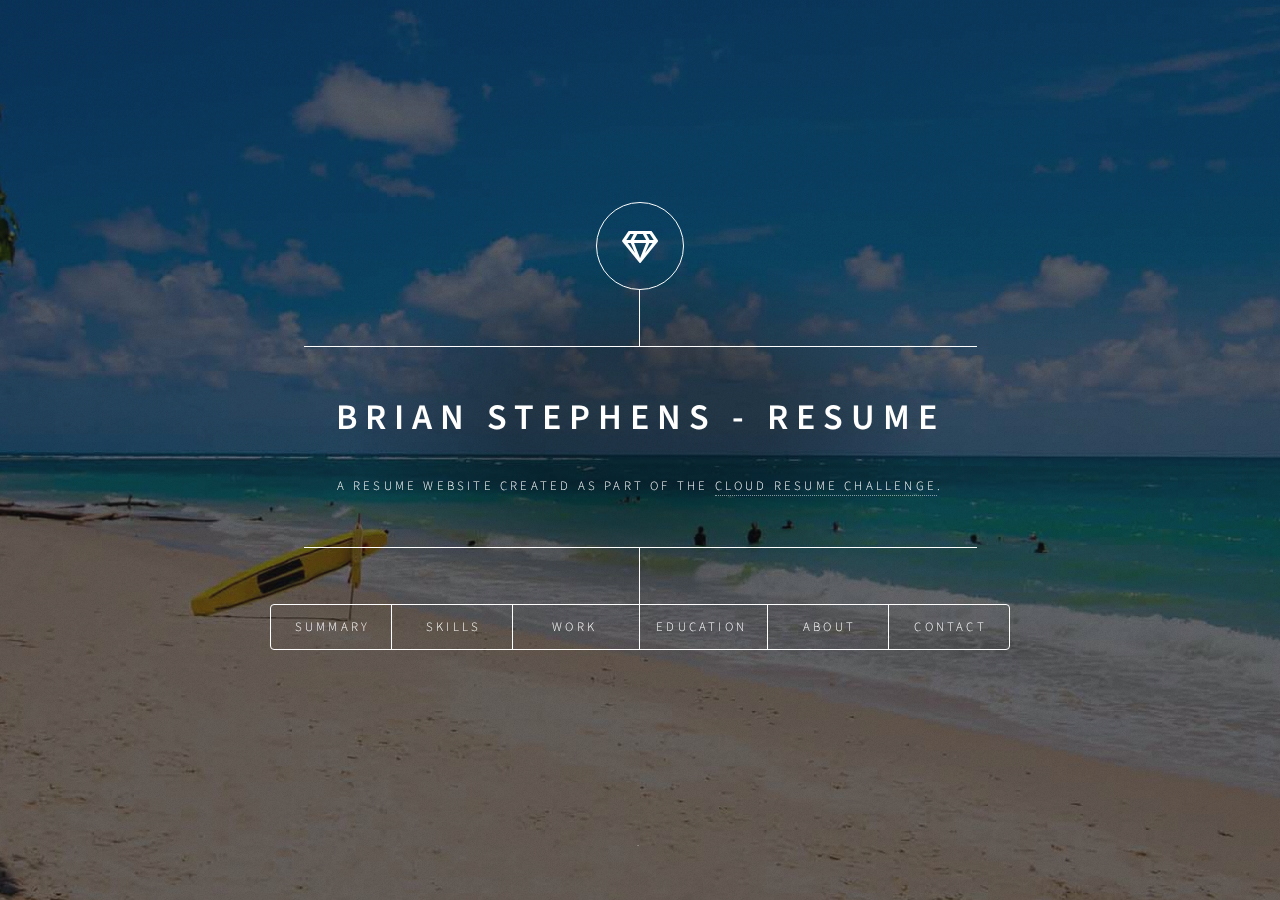
<file: index.html>
<!DOCTYPE HTML>

<html>
	<head>
		<title>Brian Stephens - Resume</title>
		<meta charset="utf-8" />
		<meta name="viewport" content="width=device-width, initial-scale=1, user-scalable=no" />
		<link rel="stylesheet" href="assets/css/main.css" />
		<noscript><link rel="stylesheet" href="assets/css/noscript.css" /></noscript>
	</head>
	<body class="is-preload">

		<!-- Wrapper -->
			<div id="wrapper">

				<!-- Header -->
					<header id="header">
						<div class="logo">
							<span class="icon fa-gem"></span>
						</div>
						<div class="content">
							<div class="inner">
								<h1>Brian Stephens - resume</h1>
								<p>A resume website created as part of the <a href="https://cloudresumechallenge.dev/">Cloud Resume Challenge</a>.	</p>
							</div>
						</div>
						<nav>
							<ul>
								<li><a href="#summary">Summary</a></li>
								<li><a href="#skills">Skills</a></li>
								<li><a href="#work">Work</a></li>
								<li><a href="#education">Education</a></li>
								<li><a href="#about">About</a></li>
								<li><a href="#contact">Contact</a></li>
								<!--<li><a href="#elements">Elements</a></li>-->
							</ul>
						</nav>
					</header>

				<!-- Main -->
					<div id="main">

						<!-- Intro -->
							<article id="summary">
								<h2 class="major">Summary</h2>
								<span class="image main"><img src="images/interview1d.jpg" alt="" /></span>
								<p>MBA and Computer Engineer with 20 years of experience creating business systems, solving complex problems, implementing technology solutions, and managing a Microsoft computer network.</p>
								<p>Check out my <a href="#work">work</a>, <a href="#education">education</a>, and <a href="#skills">skills</a>.</p>
								
							</article>

						<!-- Skills -->
						<article id="skills">
							<h2 class="major">Skills</h2>
							<span class="image main"><img src="images/cloud1.jpg" alt="" /></span>
							<p>View my <a href="https://techwayfarer.com">project website</a>.</p>
							<ul>
								<li>AWS</li>
								<li>Python</li>
								<li>Linux</li>
								<li>Networking</li>
								<li>Git</li>
								<li>Docker</li>
								<li>Kubernetes</li>
								<li>Terraform</li>
								<li>VMWare (<a href="https://techwayfarer.com/home-lab-vmware-workstation-kali-linux/">view VMWare project</a>)</li>
								<li>Airtable</li>
								<li>Office365</li>
								<li>Active Directory</li>
								<li>Wordpress</li>
								<li>HTML 5</li>
								<li>CSS</li>
								<li>Writing </li>
								<li>Sales</li>

							</ul>
							<p>Check out my <a href="#work">work</a> and <a href="#education">education</a>.</p>
							</article>

						<!-- Work -->
							<article id="work">
								<h2 class="major">Work</h2>
								<span class="image main"><img src="images/laptop2.jpg" alt="" /></span>
<h3 style="margin-bottom: .5rem">IT Consultant | Self-employed - 1997 to present</h3>

<ul>
<li>Created systems to run a small advertising company generating $800,000 in annual revenue.</li> 
<li>Installed and managed the Windows office network, including building and repairing computers, configuring the Sonicwall VPN for remote users, managing a Windows Small Business Server.</li> 
<li>Created custom sales management system using Filemaker.</li> 
<li>Built multiple Wordpress websites using Generatepress and Elementor. Manage websites in cPanel / WHM.</li>
<li>Prepare annual financial statements </li> 
</ul>


<h3 style="margin-bottom: .5rem">President | Land Fast Easy - 2018 to present</h3>

<ul>
<li>Created business systems to run real estate wholesaling business including sales generation and lead management.</li>

<li>Created advanced Excel database for preparing outbound marketing pieces.</li>

<li>Created custom Airtable database for capturing and managing prospects through the sales funnel.</li>

<li>Negotiate deals with prospects.</li>
</ul>

<h3>Auditor | Arthur Andersen - 1 year</h3>

<h3>Management Consultant | Deloitte - 1 year</h3>

<h3 style="margin-bottom: .5rem"><b>Cost Accountant</b> | General Dynamics - 2 years</h3>

<ul><li>Reported on implementation of Activity Based Costing for the F-16 production line.</li></ul>
<p>Check out my <a href="#education">education</a> and <a href="#skills">skills</a>.</p>	
							</article>


						<!-- Education -->
						<article id="education">
							<h2 class="major">Education</h2>
							<span class="image main"><img src="images/book1b.jpg" alt="" /></span>
							<h3><b>MBA</b> | Texas A&amp;M University</h3>

							<h3 style="margin-bottom: .5rem">Bachelor of Science, Computer Engineering |
							University of Missouri - Columbia</h3>
							<ul><li>Minor in Mathematics</li></ul>
							
							
							<h3>Bachelor of Science, Electrical Engineering | University of Missouri - Columbia</h3>
							
							<h3 style="margin-bottom: .5rem">Certifications:</h3>
							<ul>
								<li>AWS Developer Associate</li>
								<li>AWS Solutions Architect Associate</li>
								<li>AWS Cloud Practitioner</li>
								<li>CompTIA Security+</li>
								<li>CompTIA Network+</li>
								<li>CompTIA A+</li>
							</ul>							
							<p>Check out my <a href="#work">work</a> and <a href="#skills">skills</a>.</p>	
						</article>

						<!-- About -->
							<article id="about">
								<h2 class="major">About</h2>
								<span class="image main"><img src="images/beach2.jpg" alt="" /></span>
								<h3 style="margin-bottom: .5rem">Interests</h3>
								<p>Meditating, Writing, Real Estate Investing</p>
																
							</article>

						<!-- Contact -->
							<article id="contact">
								<h2 class="major">Contact</h2>
								<span class="image main"><img src="images/mailbox2.jpg" alt="" /></span>
								<p>San Diego, CA<br/>
								<a href="mailto:job@techwayfarer.com">job@techwayfarer.com</a><br/>
								<a href="https://www.linkedin.com/in/bdstephens/">linkedin.com/in/bdstephens/</a></p>


								
							</article>



						<!-- Elements -->
							<article id="elements">
								<h2 class="major">Elements</h2>

								<section>
									<h3 class="major">Text</h3>
									<p>This is <b>bold</b> and this is <strong>strong</strong>. This is <i>italic</i> and this is <em>emphasized</em>.
									This is <sup>superscript</sup> text and this is <sub>subscript</sub> text.
									This is <u>underlined</u> and this is code: <code>for (;;) { ... }</code>. Finally, <a href="#">this is a link</a>.</p>
									<hr />
									<h2>Heading Level 2</h2>
									<h3>Heading Level 3</h3>
									<h4>Heading Level 4</h4>
									<h5>Heading Level 5</h5>
									<h6>Heading Level 6</h6>
									<hr />
									<h4>Blockquote</h4>
									<blockquote>Fringilla nisl. Donec accumsan interdum nisi, quis tincidunt felis sagittis eget tempus euismod. Vestibulum ante ipsum primis in faucibus vestibulum. Blandit adipiscing eu felis iaculis volutpat ac adipiscing accumsan faucibus. Vestibulum ante ipsum primis in faucibus lorem ipsum dolor sit amet nullam adipiscing eu felis.</blockquote>
									<h4>Preformatted</h4>
									<pre><code>i = 0;

while (!deck.isInOrder()) {
    print 'Iteration ' + i;
    deck.shuffle();
    i++;
}

print 'It took ' + i + ' iterations to sort the deck.';</code></pre>
								</section>

								<section>
									<h3 class="major">Lists</h3>

									<h4>Unordered</h4>
									<ul>
										<li>Dolor pulvinar etiam word.</li>
										<li>Sagittis adipiscing.</li>
										<li>Felis enim feugiat.</li>
									</ul>

									<h4>Alternate</h4>
									<ul class="alt">
										<li>Dolor pulvinar etiam.</li>
										<li>Sagittis adipiscing.</li>
										<li>Felis enim feugiat.</li>
									</ul>

									<h4>Ordered</h4>
									<ol>
										<li>Dolor pulvinar etiam.</li>
										<li>Etiam vel felis viverra.</li>
										<li>Felis enim feugiat.</li>
										<li>Dolor pulvinar etiam.</li>
										<li>Etiam vel felis lorem.</li>
										<li>Felis enim et feugiat.</li>
									</ol>
									<h4>Icons</h4>
									<ul class="icons">
										<li><a href="#" class="icon brands fa-twitter"><span class="label">Twitter</span></a></li>
										<li><a href="#" class="icon brands fa-facebook-f"><span class="label">Facebook</span></a></li>
										<li><a href="#" class="icon brands fa-instagram"><span class="label">Instagram</span></a></li>
										<li><a href="#" class="icon brands fa-github"><span class="label">Github</span></a></li>
									</ul>

									<h4>Actions</h4>
									<ul class="actions">
										<li><a href="#" class="button primary">Default</a></li>
										<li><a href="#" class="button">Default</a></li>
									</ul>
									<ul class="actions stacked">
										<li><a href="#" class="button primary">Default</a></li>
										<li><a href="#" class="button">Default</a></li>
									</ul>
								</section>

								<section>
									<h3 class="major">Table</h3>
									<h4>Default</h4>
									<div class="table-wrapper">
										<table>
											<thead>
												<tr>
													<th>Name</th>
													<th>Description</th>
													<th>Price</th>
												</tr>
											</thead>
											<tbody>
												<tr>
													<td>Item One</td>
													<td>Ante turpis integer aliquet porttitor.</td>
													<td>29.99</td>
												</tr>
												<tr>
													<td>Item Two</td>
													<td>Vis ac commodo adipiscing arcu aliquet.</td>
													<td>19.99</td>
												</tr>
												<tr>
													<td>Item Three</td>
													<td> Morbi faucibus arcu accumsan lorem.</td>
													<td>29.99</td>
												</tr>
												<tr>
													<td>Item Four</td>
													<td>Vitae integer tempus condimentum.</td>
													<td>19.99</td>
												</tr>
												<tr>
													<td>Item Five</td>
													<td>Ante turpis integer aliquet porttitor.</td>
													<td>29.99</td>
												</tr>
											</tbody>
											<tfoot>
												<tr>
													<td colspan="2"></td>
													<td>100.00</td>
												</tr>
											</tfoot>
										</table>
									</div>

									<h4>Alternate</h4>
									<div class="table-wrapper">
										<table class="alt">
											<thead>
												<tr>
													<th>Name</th>
													<th>Description</th>
													<th>Price</th>
												</tr>
											</thead>
											<tbody>
												<tr>
													<td>Item One</td>
													<td>Ante turpis integer aliquet porttitor.</td>
													<td>29.99</td>
												</tr>
												<tr>
													<td>Item Two</td>
													<td>Vis ac commodo adipiscing arcu aliquet.</td>
													<td>19.99</td>
												</tr>
												<tr>
													<td>Item Three</td>
													<td> Morbi faucibus arcu accumsan lorem.</td>
													<td>29.99</td>
												</tr>
												<tr>
													<td>Item Four</td>
													<td>Vitae integer tempus condimentum.</td>
													<td>19.99</td>
												</tr>
												<tr>
													<td>Item Five</td>
													<td>Ante turpis integer aliquet porttitor.</td>
													<td>29.99</td>
												</tr>
											</tbody>
											<tfoot>
												<tr>
													<td colspan="2"></td>
													<td>100.00</td>
												</tr>
											</tfoot>
										</table>
									</div>
								</section>

								<section>
									<h3 class="major">Buttons</h3>
									<ul class="actions">
										<li><a href="#" class="button primary">Primary</a></li>
										<li><a href="#" class="button">Default</a></li>
									</ul>
									<ul class="actions">
										<li><a href="#" class="button">Default</a></li>
										<li><a href="#" class="button small">Small</a></li>
									</ul>
									<ul class="actions">
										<li><a href="#" class="button primary icon solid fa-download">Icon</a></li>
										<li><a href="#" class="button icon solid fa-download">Icon</a></li>
									</ul>
									<ul class="actions">
										<li><span class="button primary disabled">Disabled</span></li>
										<li><span class="button disabled">Disabled</span></li>
									</ul>
								</section>

								<section>
									<h3 class="major">Form</h3>
									<form method="post" action="#">
										<div class="fields">
											<div class="field half">
												<label for="demo-name">Name</label>
												<input type="text" name="demo-name" id="demo-name" value="" placeholder="Jane Doe" />
											</div>
											<div class="field half">
												<label for="demo-email">Email</label>
												<input type="email" name="demo-email" id="demo-email" value="" placeholder="jane@untitled.tld" />
											</div>
											<div class="field">
												<label for="demo-category">Category</label>
												<select name="demo-category" id="demo-category">
													<option value="">-</option>
													<option value="1">Manufacturing</option>
													<option value="1">Shipping</option>
													<option value="1">Administration</option>
													<option value="1">Human Resources</option>
												</select>
											</div>
											<div class="field half">
												<input type="radio" id="demo-priority-low" name="demo-priority" checked>
												<label for="demo-priority-low">Low</label>
											</div>
											<div class="field half">
												<input type="radio" id="demo-priority-high" name="demo-priority">
												<label for="demo-priority-high">High</label>
											</div>
											<div class="field half">
												<input type="checkbox" id="demo-copy" name="demo-copy">
												<label for="demo-copy">Email me a copy</label>
											</div>
											<div class="field half">
												<input type="checkbox" id="demo-human" name="demo-human" checked>
												<label for="demo-human">Not a robot</label>
											</div>
											<div class="field">
												<label for="demo-message">Message</label>
												<textarea name="demo-message" id="demo-message" placeholder="Enter your message" rows="6"></textarea>
											</div>
										</div>
										<ul class="actions">
											<li><input type="submit" value="Send Message" class="primary" /></li>
											<li><input type="reset" value="Reset" /></li>
										</ul>
									</form>
								</section>

							</article>

					</div>

				<!-- Footer -->
					<footer id="footer">
						<p class="copyright"><a href="https://html5up.net"></a>.</p>
					</footer>

			</div>

		<!-- BG -->
			<div id="bg"></div>

		<!-- Scripts -->
			<script src="assets/js/jquery.min.js"></script>
			<script src="assets/js/browser.min.js"></script>
			<script src="assets/js/breakpoints.min.js"></script>
			<script src="assets/js/util.js"></script>
			<script src="assets/js/main.js"></script>

	</body>
</html>
</file>
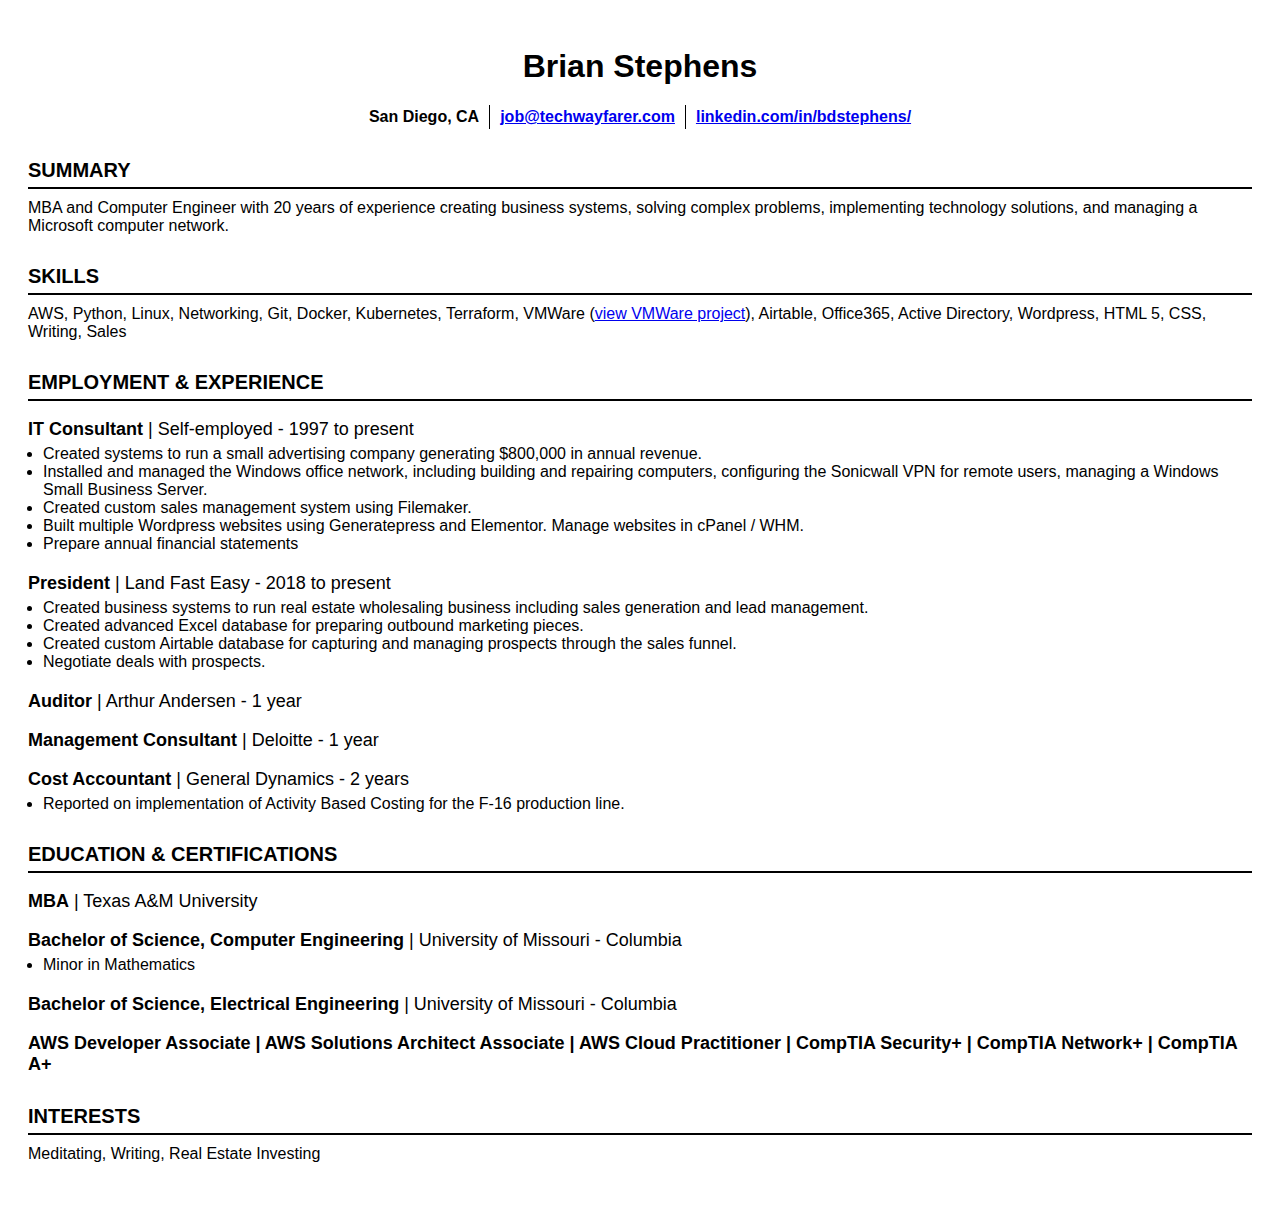
<file: alternatives/onepagev1/index.html>
<!DOCTYPE html>
<html lang="en-US">

<head>
	<link href="style.css" rel="stylesheet">
	<title>Brian Stephens - Resume</title>
</head>

<body>

<article>

<section>

<h1>Brian Stephens</h1>

<div class="row">
	<div class="column rborder">San Diego, CA</div>
	<div class="column rborder"><a href="mailto:job@techwayfarer.com">job@techwayfarer.com</a></div>
	<div class="column"><a href="https://www.linkedin.com/in/bdstephens/">linkedin.com/in/bdstephens/</a></div>
  </div>

</section>

<section>

<div class="hline"><h2>SUMMARY</h2></div>

<p class="par1">MBA and Computer Engineer with 20 years of experience creating business systems, solving complex problems, implementing technology solutions, and managing a Microsoft computer network.</p>
</section>

<section>

<div class="hline"><h2>SKILLS</h2></div>

<p class="par1">AWS, Python, Linux, Networking, Git, Docker, Kubernetes, Terraform, VMWare (<a href="https://techwayfarer.com/home-lab-vmware-workstation-kali-linux/">view VMWare project</a>), Airtable, Office365, Active Directory, Wordpress, HTML 5, CSS, Writing, Sales</p>

</section>

<section>

<div class="hline"><h2>EMPLOYMENT & EXPERIENCE</h2></div>

<h3><b>IT Consultant</b> | Self-employed - 1997 to present</h3>

<ul>
<li>Created systems to run a small advertising company generating $800,000 in annual revenue.</li> 
<li>Installed and managed the Windows office network, including building and repairing computers, configuring the Sonicwall VPN for remote users, managing a Windows Small Business Server.</li> 
<li>Created custom sales management system using Filemaker.</li> 
<li>Built multiple Wordpress websites using Generatepress and Elementor. Manage websites in cPanel / WHM.</li>
<li>Prepare annual financial statements </li> 
</ul>


<h3><b>President</b> | Land Fast Easy - 2018 to present</h3>

<ul>
<li>Created business systems to run real estate wholesaling business including sales generation and lead management.</li>

<li>Created advanced Excel database for preparing outbound marketing pieces.</li>

<li>Created custom Airtable database for capturing and managing prospects through the sales funnel.</li>

<li>Negotiate deals with prospects.</li>
</ul>

<h3><b>Auditor</b> | Arthur Andersen - 1
year</h3>

<h3><b>Management Consultant</b> | Deloitte - 1 year</h3>

<h3><b>Cost Accountant</b> | General Dynamics - 2 years</h3>

<ul><li>Reported on implementation of Activity Based Costing for the F-16 production line.</li></ul>

</section>


<section>

<div class="hline"><h2>EDUCATION & CERTIFICATIONS</h2></div>

<h3><b>MBA</b> | Texas A&amp;M University</h3>

<h3><b>Bachelor of Science, Computer Engineering</b> |
University of Missouri - Columbia</h3>
<ul><li>Minor in Mathematics</li></ul>


<h3><b>Bachelor of Science, Electrical Engineering</b> | University of Missouri - Columbia</h3>

<h3><b>AWS Developer Associate | AWS Solutions Architect Associate | AWS Cloud Practitioner | CompTIA Security+ | CompTIA Network+ | CompTIA A+</b></h3>

</section>

<section>

<div class="hline"><h2>INTERESTS</h2></div>

<p class="par1">Meditating, Writing, Real Estate Investing</p>

</section>

</article>

</body>

</html>
</file>
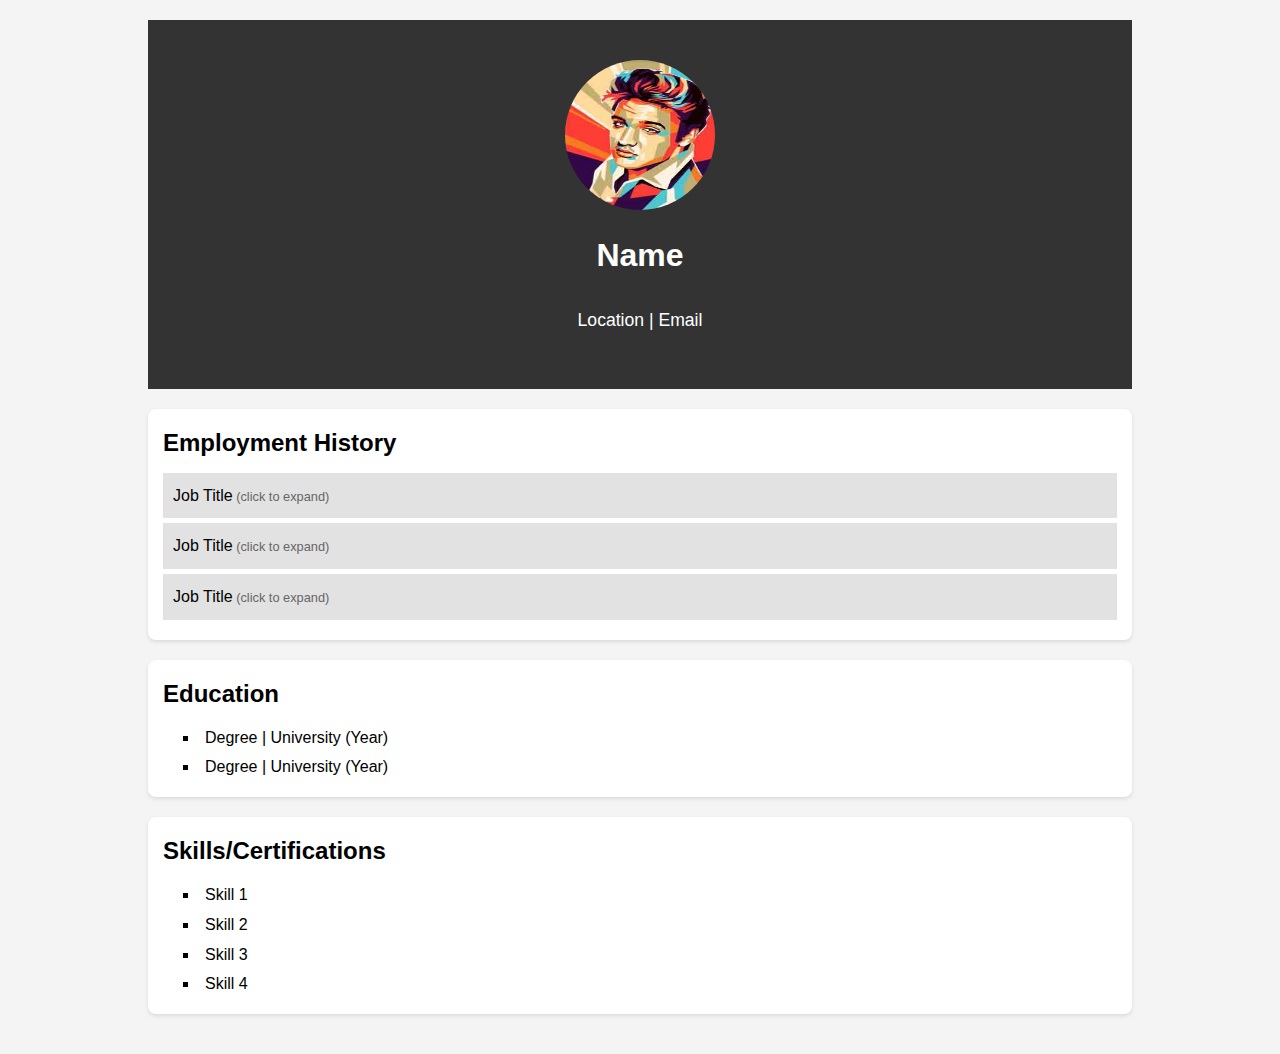
<file: alternatives/onepagev3/index.html>
<!DOCTYPE html>
<html lang="en">
<head>
    <meta charset="UTF-8">
    <meta name="viewport" content="width=device-width, initial-scale=1.0">
    <title>Online Resume - Your Name</title>
    <link rel="stylesheet" href="styles.css">
</head>
<body>
    <div class="container">
        <header>
            <img src="headshot.jpg" alt="Headshot" class="headshot">
            <h1 id="name">Name</h1>
            <p id="contactInfo">Location | Email</p>
        </header>
        <section id="employmentHistory">
            <h2>Employment History</h2>
            <div id="timeline"></div> <!-- Placeholder for the JavaScript array -->
        </section>
        <section id="education">
            <h2>Education</h2>
            <ul>
                <li>Degree | University (Year)</li>
                <li>Degree | University (Year)</li>
                <!-- Add more list items as needed -->
            </ul>
        </section>
        <section id="skills">
            <h2>Skills/Certifications</h2>
            <ul>
                <li>Skill 1</li>
                <li>Skill 2</li>
                <li>Skill 3</li>
                <li>Skill 4</li>
                <!-- Add more list items as needed -->
            </ul>
        </section>
    </div>
    <script src="script.js"></script>
</body>
</html>
</file>
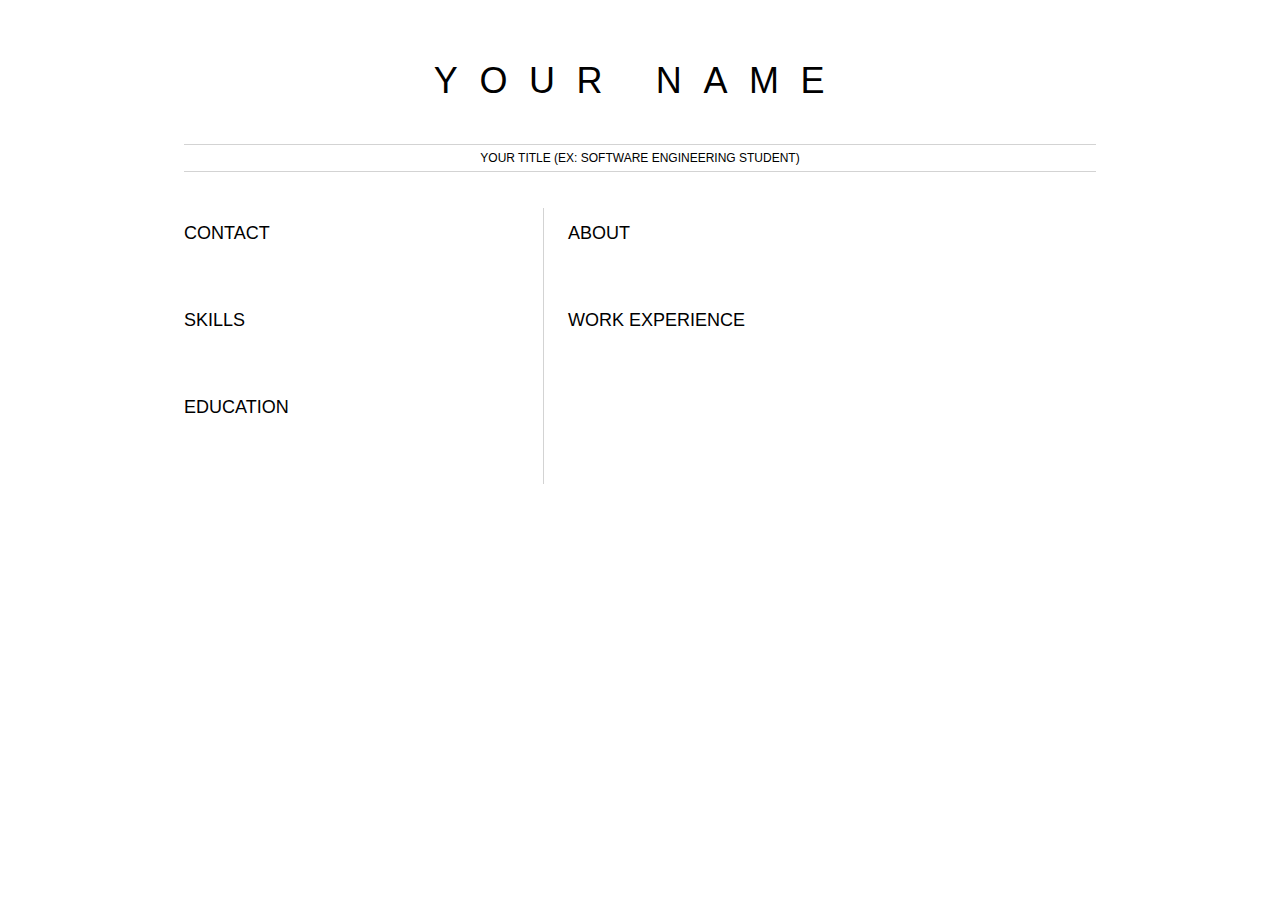
<file: sample.html>
<!-- code originally created at https://github.com/microsoft/workshop-library/tree/main/full/build-resume-website/solution -->
<!DOCTYPE html>
<html lang="en-US">
	<head>
		<link href="sample.css" rel="stylesheet">
		<title>Your Name resume</title>
	</head>

	<body>
		<header id="header">
			<!-- resume header with your name and title -->
			<h1>YOUR NAME</h1>
			<hr>
			YOUR TITLE (EX: SOFTWARE ENGINEERING STUDENT)
			<hr>
		</header>
		<main>
			<article id="mainLeft">
				<section>
					<h2>CONTACT</h2>
					<!-- contact info including social media -->
				</section>
				<section>
					<h2>SKILLS</h2>
					<!-- your skills -->
				</section>
				<section>
					<h2>EDUCATION</h2>
					<!-- your education -->
				</section>            
			</article>
			<article id="mainRight">
				<section>
					<h2>ABOUT</h2>
					<!-- about you -->
				</section>
				<section>
					<h2>WORK EXPERIENCE</h2>
					<!-- your work experience -->
				</section>
			</article>
		</main>
	</body>
</html>
</file>
<file: assets/css/noscript.css>
/*
	Dimension by HTML5 UP
	html5up.net | @ajlkn
	Free for personal and commercial use under the CCA 3.0 license (html5up.net/license)
*/

/* BG */

	body.is-preload #bg:before {
		background-color: transparent;
	}

/* Header */

	body.is-preload #header {
		-moz-filter: none;
		-webkit-filter: none;
		-ms-filter: none;
		filter: none;
	}

		body.is-preload #header > * {
			opacity: 1;
		}

		body.is-preload #header .content .inner {
			max-height: none;
			padding: 3rem 2rem;
			opacity: 1;
		}

/* Main */

	#main article {
		opacity: 1;
		margin: 4rem 0 0 0;
	}
</file>
<file: alternatives/onepagev1/style.css>
body {
    font-size: 100%;
    font-family:"Calibri",sans-serif;
    padding: 20px;
}
section {
    margin-bottom: 30px;
}

.nospace {
    margin-top: 0;
    margin-bottom:0
}

H1  {
    font-size:32px;
    text-align: center; 
    margin-top:20px; 
    margin-bottom:20px
}

H2  {
    font-size:20px;
    margin-bottom: 5px;
}

H3  {
    font-size:18px;
    font-weight: normal;
    margin-bottom: 5px;
}

.par1 {
    margin-top: 10px;
}

.hline {
    border-bottom:solid 2px;
}

/* hr horizontal line tag not used. Line did not display properly when hr tag between h2 and h3 tags */
hr {
    border: none;
    background-color: rgb(8, 8, 8);
    height: 1.5px;
    margin-top: 2px;
}


ul {
    list-style-position: outside; /* default */
    padding-left:15px;
    margin-top:5px;
    margin-bottom:20px;
  }

/* contact info top of page */ 
  .column {
    float: left;
    padding: 3px 10px;
    font-weight: bold;
  }
/* give R border to 3 of 4 columns containing contact info */
  .rborder {
    border-right: 1px solid;
  }

  /* Clear floats after the columns */
  .row:after {
    content: "";
    display: table;
    clear: both;
  }


  .row {
    max-width: fit-content;
    margin-left: auto;
    margin-right: auto;
  }
</file>
<file: sample.css>
/* code originally created at https://github.com/microsoft/workshop-library/tree/main/full/build-resume-website/solution */
body {
    font-family: 'Segoe UI', Tahoma, Geneva, Verdana, sans-serif;
    font-size: 12px;
    max-width: 960px;
    margin: auto;
}
h1 {
    font-size: 3em;
    letter-spacing: .6em;
    padding-top: 1em;
    padding-bottom: 1em;
}

h2 {
    font-size: 1.5em;
    padding-bottom: 1em;
}

h3 {
    font-size: 1em;
    padding-bottom: 1em;
}

main { 
    display: grid;
    grid-template-columns: 40% 60%;
    margin-top: 3em;
}
header {
    text-align: center;
    margin: auto 2em;
}

section {
    margin: auto 1em 4em 2em;
}

i {
    margin-right: .5em;
}

p {
    margin: .2em auto
}

hr {
    border: none;
    background-color: lightgray;
    height: 1px;
}

h1, h2, h3 {
    font-weight: 100;
    margin-bottom: 0;
}
#mainLeft {
    border-right: 1px solid lightgray;
}
</file>
<file: assets/css/main.css>
@import url(fontawesome-all.min.css);
@import url("https://fonts.googleapis.com/css?family=Source+Sans+Pro:300italic,600italic,300,600");

/*
	
*/

html, body, div, span, applet, object,
iframe, h1, h2, h3, h4, h5, h6, p, blockquote,
pre, a, abbr, acronym, address, big, cite,
code, del, dfn, em, img, ins, kbd, q, s, samp,
small, strike, strong, sub, sup, tt, var, b,
u, i, center, dl, dt, dd, ol, ul, li, fieldset,
form, label, legend, table, caption, tbody,
tfoot, thead, tr, th, td, article, aside,
canvas, details, embed, figure, figcaption,
footer, header, hgroup, menu, nav, output, ruby,
section, summary, time, mark, audio, video {
	margin: 0;
	padding: 0;
	border: 0;
	font-size: 100%;
	font: inherit;
	vertical-align: baseline;}

article, aside, details, figcaption, figure,
footer, header, hgroup, menu, nav, section {
	display: block;}

body {
	line-height: 1;
}

ol, ul {
	list-style: none;
}

blockquote, q {
	quotes: none;
}

	blockquote:before, blockquote:after, q:before, q:after {
		content: '';
		content: none;
	}

table {
	border-collapse: collapse;
	border-spacing: 0;
}

body {
	-webkit-text-size-adjust: none;
}

mark {
	background-color: transparent;
	color: inherit;
}

input::-moz-focus-inner {
	border: 0;
	padding: 0;
}

input, select, textarea {
	-moz-appearance: none;
	-webkit-appearance: none;
	-ms-appearance: none;
	appearance: none;
}

/* Basic */

	@-ms-viewport {
		width: device-width;
	}

	@media screen and (max-width: 480px) {

		html, body {
			min-width: 320px;
		}

	}

	html {
		box-sizing: border-box;
	}

	*, *:before, *:after {
		box-sizing: inherit;
	}

	body {
		background: #1b1f22;
	}

		body.is-preload *, body.is-preload *:before, body.is-preload *:after {
			-moz-animation: none !important;
			-webkit-animation: none !important;
			-ms-animation: none !important;
			animation: none !important;
			-moz-transition: none !important;
			-webkit-transition: none !important;
			-ms-transition: none !important;
			transition: none !important;
		}

/* Type */

	html {
		font-size: 16pt;
	}

		@media screen and (max-width: 1680px) {

			html {
				font-size: 12pt;
			}

		}

		@media screen and (max-width: 736px) {

			html {
				font-size: 11pt;
			}

		}

		@media screen and (max-width: 360px) {

			html {
				font-size: 10pt;
			}

		}

	body, input, select, textarea {
		color: #ffffff;
		font-family: "Source Sans Pro", sans-serif;
		font-weight: 300;
		font-size: 1rem;
		line-height: 1.65;
	}

	a {
		-moz-transition: color 0.2s ease-in-out, background-color 0.2s ease-in-out, border-bottom-color 0.2s ease-in-out;
		-webkit-transition: color 0.2s ease-in-out, background-color 0.2s ease-in-out, border-bottom-color 0.2s ease-in-out;
		-ms-transition: color 0.2s ease-in-out, background-color 0.2s ease-in-out, border-bottom-color 0.2s ease-in-out;
		transition: color 0.2s ease-in-out, background-color 0.2s ease-in-out, border-bottom-color 0.2s ease-in-out;
		border-bottom: dotted 1px rgba(255, 255, 255, 0.5);
		text-decoration: none;
		color: inherit;
	}

		a:hover {
			border-bottom-color: transparent;
		}

	strong, b {
		color: #ffffff;
		font-weight: 600;
	}

	em, i {
		font-style: italic;
	}

	p {
		margin: 0 0 2rem 0;
	}

	h1, h2, h3, h4, h5, h6 {
		color: #ffffff;
		font-weight: 600;
		line-height: 1.5;
		margin: 0 0 2rem 0;
		text-transform: uppercase;
		letter-spacing: 0.2rem;
	}

		h1 a, h2 a, h3 a, h4 a, h5 a, h6 a {
			color: inherit;
			text-decoration: none;
		}

		h1.major, h2.major, h3.major, h4.major, h5.major, h6.major {
			border-bottom: solid 1px #ffffff;
			width: -moz-max-content;
			width: -webkit-max-content;
			width: -ms-max-content;
			width: max-content;
			padding-bottom: 0.5rem;
			margin: 0 0 2rem 0;
		}

	h1 {
		font-size: 2.25rem;
		line-height: 1.3;
		letter-spacing: 0.5rem;
	}

	h2 {
		font-size: 1.5rem;
		line-height: 1.4;
		letter-spacing: 0.5rem;
	}

	h3 {
		font-size: 1rem;
	}

	h4 {
		font-size: 0.8rem;
	}

	h5 {
		font-size: 0.7rem;
	}

	h6 {
		font-size: 0.6rem;
	}

	@media screen and (max-width: 736px) {

		h1 {
			font-size: 1.75rem;
			line-height: 1.4;
		}

		h2 {
			font-size: 1.25em;
			line-height: 1.5;
		}

	}

	sub {
		font-size: 0.8rem;
		position: relative;
		top: 0.5rem;
	}

	sup {
		font-size: 0.8rem;
		position: relative;
		top: -0.5rem;
	}

	blockquote {
		border-left: solid 4px #ffffff;
		font-style: italic;
		margin: 0 0 2rem 0;
		padding: 0.5rem 0 0.5rem 2rem;
	}

	code {
		background: rgba(255, 255, 255, 0.075);
		border-radius: 4px;
		font-family: "Courier New", monospace;
		font-size: 0.9rem;
		margin: 0 0.25rem;
		padding: 0.25rem 0.65rem;
	}

	pre {
		-webkit-overflow-scrolling: touch;
		font-family: "Courier New", monospace;
		font-size: 0.9rem;
		margin: 0 0 2rem 0;
	}

		pre code {
			display: block;
			line-height: 1.75;
			padding: 1rem 1.5rem;
			overflow-x: auto;
		}

	hr {
		border: 0;
		border-bottom: solid 1px #ffffff;
		margin: 2.75rem 0;
	}

	.align-left {
		text-align: left;
	}

	.align-center {
		text-align: center;
	}

	.align-right {
		text-align: right;
	}

/* Form */

	form {
		margin: 0 0 2rem 0;
	}

		form > :last-child {
			margin-bottom: 0;
		}

		form > .fields {
			display: -moz-flex;
			display: -webkit-flex;
			display: -ms-flex;
			display: flex;
			-moz-flex-wrap: wrap;
			-webkit-flex-wrap: wrap;
			-ms-flex-wrap: wrap;
			flex-wrap: wrap;
			width: calc(100% + 3rem);
			margin: -1.5rem 0 2rem -1.5rem;
		}

			form > .fields > .field {
				-moz-flex-grow: 0;
				-webkit-flex-grow: 0;
				-ms-flex-grow: 0;
				flex-grow: 0;
				-moz-flex-shrink: 0;
				-webkit-flex-shrink: 0;
				-ms-flex-shrink: 0;
				flex-shrink: 0;
				padding: 1.5rem 0 0 1.5rem;
				width: calc(100% - 1.5rem);
			}

				form > .fields > .field.half {
					width: calc(50% - 0.75rem);
				}

				form > .fields > .field.third {
					width: calc(100%/3 - 0.5rem);
				}

				form > .fields > .field.quarter {
					width: calc(25% - 0.375rem);
				}

		@media screen and (max-width: 480px) {

			form > .fields {
				width: calc(100% + 3rem);
				margin: -1.5rem 0 2rem -1.5rem;
			}

				form > .fields > .field {
					padding: 1.5rem 0 0 1.5rem;
					width: calc(100% - 1.5rem);
				}

					form > .fields > .field.half {
						width: calc(100% - 1.5rem);
					}

					form > .fields > .field.third {
						width: calc(100% - 1.5rem);
					}

					form > .fields > .field.quarter {
						width: calc(100% - 1.5rem);
					}

		}

	label {
		color: #ffffff;
		display: block;
		font-size: 0.8rem;
		font-weight: 300;
		letter-spacing: 0.2rem;
		line-height: 1.5;
		margin: 0 0 1rem 0;
		text-transform: uppercase;
	}

	input[type="text"],
	input[type="password"],
	input[type="email"],
	input[type="tel"],
	select,
	textarea {
		-moz-appearance: none;
		-webkit-appearance: none;
		-ms-appearance: none;
		appearance: none;
		-moz-transition: border-color 0.2s ease-in-out, box-shadow 0.2s ease-in-out, background-color 0.2s ease-in-out;
		-webkit-transition: border-color 0.2s ease-in-out, box-shadow 0.2s ease-in-out, background-color 0.2s ease-in-out;
		-ms-transition: border-color 0.2s ease-in-out, box-shadow 0.2s ease-in-out, background-color 0.2s ease-in-out;
		transition: border-color 0.2s ease-in-out, box-shadow 0.2s ease-in-out, background-color 0.2s ease-in-out;
		background-color: transparent;
		border-radius: 4px;
		border: solid 1px #ffffff;
		color: inherit;
		display: block;
		outline: 0;
		padding: 0 1rem;
		text-decoration: none;
		width: 100%;
	}

		input[type="text"]:invalid,
		input[type="password"]:invalid,
		input[type="email"]:invalid,
		input[type="tel"]:invalid,
		select:invalid,
		textarea:invalid {
			box-shadow: none;
		}

		input[type="text"]:focus,
		input[type="password"]:focus,
		input[type="email"]:focus,
		input[type="tel"]:focus,
		select:focus,
		textarea:focus {
			background: rgba(255, 255, 255, 0.075);
			border-color: #ffffff;
			box-shadow: 0 0 0 1px #ffffff;
		}

	select {
		background-image: url("data:image/svg+xml;charset=utf8,%3Csvg xmlns='http://www.w3.org/2000/svg' width='40' height='40' preserveAspectRatio='none' viewBox='0 0 40 40'%3E%3Cpath d='M9.4,12.3l10.4,10.4l10.4-10.4c0.2-0.2,0.5-0.4,0.9-0.4c0.3,0,0.6,0.1,0.9,0.4l3.3,3.3c0.2,0.2,0.4,0.5,0.4,0.9 c0,0.4-0.1,0.6-0.4,0.9L20.7,31.9c-0.2,0.2-0.5,0.4-0.9,0.4c-0.3,0-0.6-0.1-0.9-0.4L4.3,17.3c-0.2-0.2-0.4-0.5-0.4-0.9 c0-0.4,0.1-0.6,0.4-0.9l3.3-3.3c0.2-0.2,0.5-0.4,0.9-0.4S9.1,12.1,9.4,12.3z' fill='%23ffffff' /%3E%3C/svg%3E");
		background-size: 1.25rem;
		background-repeat: no-repeat;
		background-position: calc(100% - 1rem) center;
		height: 2.75rem;
		padding-right: 2.75rem;
		text-overflow: ellipsis;
	}

		select option {
			color: #ffffff;
			background: #1b1f22;
		}

		select:focus::-ms-value {
			background-color: transparent;
		}

		select::-ms-expand {
			display: none;
		}

	input[type="text"],
	input[type="password"],
	input[type="email"],
	select {
		height: 2.75rem;
	}

	textarea {
		padding: 0.75rem 1rem;
	}

	input[type="checkbox"],
	input[type="radio"] {
		-moz-appearance: none;
		-webkit-appearance: none;
		-ms-appearance: none;
		appearance: none;
		display: block;
		float: left;
		margin-right: -2rem;
		opacity: 0;
		width: 1rem;
		z-index: -1;
	}

		input[type="checkbox"] + label,
		input[type="radio"] + label {
			text-decoration: none;
			-moz-user-select: none;
			-webkit-user-select: none;
			-ms-user-select: none;
			user-select: none;
			color: #ffffff;
			cursor: pointer;
			display: inline-block;
			font-size: 0.8rem;
			font-weight: 300;
			margin: 0 0 0.5rem 0;
			padding-left: 2.65rem;
			padding-right: 0.75rem;
			position: relative;
		}

			input[type="checkbox"] + label:before,
			input[type="radio"] + label:before {
				-moz-osx-font-smoothing: grayscale;
				-webkit-font-smoothing: antialiased;
				display: inline-block;
				font-style: normal;
				font-variant: normal;
				text-rendering: auto;
				line-height: 1;
				text-transform: none !important;
				font-family: 'Font Awesome 5 Free';
				font-weight: 900;
			}

			input[type="checkbox"] + label:before,
			input[type="radio"] + label:before {
				-moz-transition: border-color 0.2s ease-in-out, box-shadow 0.2s ease-in-out, background-color 0.2s ease-in-out;
				-webkit-transition: border-color 0.2s ease-in-out, box-shadow 0.2s ease-in-out, background-color 0.2s ease-in-out;
				-ms-transition: border-color 0.2s ease-in-out, box-shadow 0.2s ease-in-out, background-color 0.2s ease-in-out;
				transition: border-color 0.2s ease-in-out, box-shadow 0.2s ease-in-out, background-color 0.2s ease-in-out;
				border-radius: 4px;
				border: solid 1px #ffffff;
				content: '';
				display: inline-block;
				height: 1.65rem;
				left: 0;
				line-height: 1.65rem;
				position: absolute;
				text-align: center;
				top: -0.15rem;
				width: 1.65rem;
			}

		input[type="checkbox"]:checked + label:before,
		input[type="radio"]:checked + label:before {
			background: #ffffff !important;
			border-color: #ffffff !important;
			color: #1b1f22;
			content: '\f00c';
		}

		input[type="checkbox"]:focus + label:before,
		input[type="radio"]:focus + label:before {
			background: rgba(255, 255, 255, 0.075);
			border-color: #ffffff;
			box-shadow: 0 0 0 1px #ffffff;
		}

	input[type="checkbox"] + label:before {
		border-radius: 4px;
	}

	input[type="radio"] + label:before {
		border-radius: 100%;
	}

	::-webkit-input-placeholder {
		color: rgba(255, 255, 255, 0.5) !important;
		opacity: 1.0;
	}

	:-moz-placeholder {
		color: rgba(255, 255, 255, 0.5) !important;
		opacity: 1.0;
	}

	::-moz-placeholder {
		color: rgba(255, 255, 255, 0.5) !important;
		opacity: 1.0;
	}

	:-ms-input-placeholder {
		color: rgba(255, 255, 255, 0.5) !important;
		opacity: 1.0;
	}

	.formerize-placeholder {
		color: rgba(255, 255, 255, 0.5) !important;
		opacity: 1.0;
	}

/* Box */

	.box {
		border-radius: 4px;
		border: solid 1px #ffffff;
		margin-bottom: 2rem;
		padding: 1.5em;
	}

		.box > :last-child,
		.box > :last-child > :last-child,
		.box > :last-child > :last-child > :last-child {
			margin-bottom: 0;
		}

		.box.alt {
			border: 0;
			border-radius: 0;
			padding: 0;
		}

/* Icon */

	.icon {
		text-decoration: none;
		border-bottom: none;
		position: relative;
	}

		.icon:before {
			-moz-osx-font-smoothing: grayscale;
			-webkit-font-smoothing: antialiased;
			display: inline-block;
			font-style: normal;
			font-variant: normal;
			text-rendering: auto;
			line-height: 1;
			text-transform: none !important;
			font-family: 'Font Awesome 5 Free';
			font-weight: 400;
		}

		.icon > .label {
			display: none;
		}

		.icon:before {
			line-height: inherit;
		}

		.icon.solid:before {
			font-weight: 900;
		}

		.icon.brands:before {
			font-family: 'Font Awesome 5 Brands';
		}

/* Image */

	.image {
		border-radius: 4px;
		border: 0;
		display: inline-block;
		position: relative;
	}

		.image:before {
			pointer-events: none;
			background-image: url("../../images/overlay.png");
			background-color: rgba(19, 21, 25, 0.5);
			border-radius: 4px;
			content: '';
			display: block;
			height: 100%;
			left: 0;
			opacity: 0.5;
			position: absolute;
			top: 0;
			width: 100%;
		}

		.image img {
			border-radius: 4px;
			display: block;
		}

		.image.left, .image.right {
			max-width: 40%;
		}

			.image.left img, .image.right img {
				width: 100%;
			}

		.image.left {
			float: left;
			padding: 0 1.5em 1em 0;
			top: 0.25em;
		}

		.image.right {
			float: right;
			padding: 0 0 1em 1.5em;
			top: 0.25em;
		}

		.image.fit {
			display: block;
			margin: 0 0 2rem 0;
			width: 100%;
		}

			.image.fit img {
				width: 100%;
			}

		.image.main {
			display: block;
			margin: 2.5rem 0;
			width: 100%;
		}

			.image.main img {
				width: 100%;
			}

		@media screen and (max-width: 736px) {

			.image.main {
				margin: 2rem 0;
			}

		}

		@media screen and (max-width: 480px) {

			.image.main {
				margin: 1.5rem 0;
			}

		}

/* List */

	ol {
		list-style: decimal;
		margin: 0 0 2rem 0;
		padding-left: 1.25em;
	}

		ol li {
			padding-left: 0.25em;
		}

	ul {
		list-style: disc;
		margin: 0 0 2rem 0;
		padding-left: 1em;
	}

		ul li {
			padding-left: 0.5em;
		}

		ul.alt {
			list-style: none;
			padding-left: 0;
		}

			ul.alt li {
				border-top: solid 1px #ffffff;
				padding: 0.5em 0;
			}

				ul.alt li:first-child {
					border-top: 0;
					padding-top: 0;
				}

	dl {
		margin: 0 0 2rem 0;
	}

		dl dt {
			display: block;
			font-weight: 600;
			margin: 0 0 1rem 0;
		}

		dl dd {
			margin-left: 2rem;
		}

/* Actions */

	ul.actions {
		display: -moz-flex;
		display: -webkit-flex;
		display: -ms-flex;
		display: flex;
		cursor: default;
		list-style: none;
		margin-left: -1rem;
		padding-left: 0;
	}

		ul.actions li {
			padding: 0 0 0 1rem;
			vertical-align: middle;
		}

		ul.actions.special {
			-moz-justify-content: center;
			-webkit-justify-content: center;
			-ms-justify-content: center;
			justify-content: center;
			width: 100%;
			margin-left: 0;
		}

			ul.actions.special li:first-child {
				padding-left: 0;
			}

		ul.actions.stacked {
			-moz-flex-direction: column;
			-webkit-flex-direction: column;
			-ms-flex-direction: column;
			flex-direction: column;
			margin-left: 0;
		}

			ul.actions.stacked li {
				padding: 1.3rem 0 0 0;
			}

				ul.actions.stacked li:first-child {
					padding-top: 0;
				}

		ul.actions.fit {
			width: calc(100% + 1rem);
		}

			ul.actions.fit li {
				-moz-flex-grow: 1;
				-webkit-flex-grow: 1;
				-ms-flex-grow: 1;
				flex-grow: 1;
				-moz-flex-shrink: 1;
				-webkit-flex-shrink: 1;
				-ms-flex-shrink: 1;
				flex-shrink: 1;
				width: 100%;
			}

				ul.actions.fit li > * {
					width: 100%;
				}

			ul.actions.fit.stacked {
				width: 100%;
			}

		@media screen and (max-width: 480px) {

			ul.actions:not(.fixed) {
				-moz-flex-direction: column;
				-webkit-flex-direction: column;
				-ms-flex-direction: column;
				flex-direction: column;
				margin-left: 0;
				width: 100% !important;
			}

				ul.actions:not(.fixed) li {
					-moz-flex-grow: 1;
					-webkit-flex-grow: 1;
					-ms-flex-grow: 1;
					flex-grow: 1;
					-moz-flex-shrink: 1;
					-webkit-flex-shrink: 1;
					-ms-flex-shrink: 1;
					flex-shrink: 1;
					padding: 1rem 0 0 0;
					text-align: center;
					width: 100%;
				}

					ul.actions:not(.fixed) li > * {
						width: 100%;
					}

					ul.actions:not(.fixed) li:first-child {
						padding-top: 0;
					}

					ul.actions:not(.fixed) li input[type="submit"],
					ul.actions:not(.fixed) li input[type="reset"],
					ul.actions:not(.fixed) li input[type="button"],
					ul.actions:not(.fixed) li button,
					ul.actions:not(.fixed) li .button {
						width: 100%;
					}

						ul.actions:not(.fixed) li input[type="submit"].icon:before,
						ul.actions:not(.fixed) li input[type="reset"].icon:before,
						ul.actions:not(.fixed) li input[type="button"].icon:before,
						ul.actions:not(.fixed) li button.icon:before,
						ul.actions:not(.fixed) li .button.icon:before {
							margin-left: -0.5em;
						}

		}

/* Icons */

	ul.icons {
		cursor: default;
		list-style: none;
		padding-left: 0;
	}

		ul.icons li {
			display: inline-block;
			padding: 0 0.75em 0 0;
		}

			ul.icons li:last-child {
				padding-right: 0;
			}

			ul.icons li a {
				border-radius: 100%;
				box-shadow: inset 0 0 0 1px #ffffff;
				display: inline-block;
				height: 2.25rem;
				line-height: 2.25rem;
				text-align: center;
				width: 2.25rem;
			}

				ul.icons li a:hover {
					background-color: rgba(255, 255, 255, 0.075);
				}

				ul.icons li a:active {
					background-color: rgba(255, 255, 255, 0.175);
				}

/* Table */

	.table-wrapper {
		-webkit-overflow-scrolling: touch;
		overflow-x: auto;
	}

	table {
		margin: 0 0 2rem 0;
		width: 100%;
	}

		table tbody tr {
			border: solid 1px #ffffff;
			border-left: 0;
			border-right: 0;
		}

			table tbody tr:nth-child(2n + 1) {
				background-color: rgba(255, 255, 255, 0.075);
			}

		table td {
			padding: 0.75em 0.75em;
		}

		table th {
			color: #ffffff;
			font-size: 0.9em;
			font-weight: 600;
			padding: 0 0.75em 0.75em 0.75em;
			text-align: left;
		}

		table thead {
			border-bottom: solid 2px #ffffff;
		}

		table tfoot {
			border-top: solid 2px #ffffff;
		}

		table.alt {
			border-collapse: separate;
		}

			table.alt tbody tr td {
				border: solid 1px #ffffff;
				border-left-width: 0;
				border-top-width: 0;
			}

				table.alt tbody tr td:first-child {
					border-left-width: 1px;
				}

			table.alt tbody tr:first-child td {
				border-top-width: 1px;
			}

			table.alt thead {
				border-bottom: 0;
			}

			table.alt tfoot {
				border-top: 0;
			}

/* Button */

	input[type="submit"],
	input[type="reset"],
	input[type="button"],
	button,
	.button {
		-moz-appearance: none;
		-webkit-appearance: none;
		-ms-appearance: none;
		appearance: none;
		-moz-transition: background-color 0.2s ease-in-out, color 0.2s ease-in-out;
		-webkit-transition: background-color 0.2s ease-in-out, color 0.2s ease-in-out;
		-ms-transition: background-color 0.2s ease-in-out, color 0.2s ease-in-out;
		transition: background-color 0.2s ease-in-out, color 0.2s ease-in-out;
		background-color: transparent;
		border-radius: 4px;
		border: 0;
		box-shadow: inset 0 0 0 1px #ffffff;
		color: #ffffff !important;
		cursor: pointer;
		display: inline-block;
		font-size: 0.8rem;
		font-weight: 300;
		height: 2.75rem;
		letter-spacing: 0.2rem;
		line-height: 2.75rem;
		outline: 0;
		padding: 0 1.25rem 0 1.35rem;
		text-align: center;
		text-decoration: none;
		text-transform: uppercase;
		white-space: nowrap;
	}

		input[type="submit"]:hover,
		input[type="reset"]:hover,
		input[type="button"]:hover,
		button:hover,
		.button:hover {
			background-color: rgba(255, 255, 255, 0.075);
		}

		input[type="submit"]:active,
		input[type="reset"]:active,
		input[type="button"]:active,
		button:active,
		.button:active {
			background-color: rgba(255, 255, 255, 0.175);
		}

		input[type="submit"].icon:before,
		input[type="reset"].icon:before,
		input[type="button"].icon:before,
		button.icon:before,
		.button.icon:before {
			margin-right: 0.5em;
		}

		input[type="submit"].fit,
		input[type="reset"].fit,
		input[type="button"].fit,
		button.fit,
		.button.fit {
			width: 100%;
		}

		input[type="submit"].small,
		input[type="reset"].small,
		input[type="button"].small,
		button.small,
		.button.small {
			font-size: 0.6rem;
			height: 2.0625rem;
			line-height: 2.0625rem;
		}

		input[type="submit"].primary,
		input[type="reset"].primary,
		input[type="button"].primary,
		button.primary,
		.button.primary {
			background-color: #ffffff;
			color: #1b1f22 !important;
			font-weight: 600;
		}

		input[type="submit"].disabled, input[type="submit"]:disabled,
		input[type="reset"].disabled,
		input[type="reset"]:disabled,
		input[type="button"].disabled,
		input[type="button"]:disabled,
		button.disabled,
		button:disabled,
		.button.disabled,
		.button:disabled {
			pointer-events: none;
			cursor: default;
			opacity: 0.25;
		}

	input[type="submit"],
	input[type="reset"],
	input[type="button"],
	button {
		line-height: calc(2.75rem - 2px);
	}

/* BG */

	#bg {
		-moz-transform: scale(1.0);
		-webkit-transform: scale(1.0);
		-ms-transform: scale(1.0);
		transform: scale(1.0);
		-webkit-backface-visibility: hidden;
		position: fixed;
		top: 0;
		left: 0;
		width: 100%;
		height: 100vh;
		z-index: 1;
	}

		#bg:before, #bg:after {
			content: '';
			display: block;
			position: absolute;
			top: 0;
			left: 0;
			width: 100%;
			height: 100%;
		}

		#bg:before {
			-moz-transition: background-color 2.5s ease-in-out;
			-webkit-transition: background-color 2.5s ease-in-out;
			-ms-transition: background-color 2.5s ease-in-out;
			transition: background-color 2.5s ease-in-out;
			-moz-transition-delay: 0.75s;
			-webkit-transition-delay: 0.75s;
			-ms-transition-delay: 0.75s;
			transition-delay: 0.75s;
			background-image: linear-gradient(to top, rgba(19, 21, 25, 0.5), rgba(19, 21, 25, 0.5)), url("../../images/overlay.png");
			background-size: auto,
 256px 256px;
			background-position: center,
 center;
			background-repeat: no-repeat,
 repeat;
			z-index: 2;
		}

		#bg:after {
			-moz-transform: scale(1.125);
			-webkit-transform: scale(1.125);
			-ms-transform: scale(1.125);
			transform: scale(1.125);
			-moz-transition: -moz-transform 0.325s ease-in-out, -moz-filter 0.325s ease-in-out;
			-webkit-transition: -webkit-transform 0.325s ease-in-out, -webkit-filter 0.325s ease-in-out;
			-ms-transition: -ms-transform 0.325s ease-in-out, -ms-filter 0.325s ease-in-out;
			transition: transform 0.325s ease-in-out, filter 0.325s ease-in-out;
			background-image: url("../../images/bg.jpg");
			background-position: center;
			background-size: cover;
			background-repeat: no-repeat;
			z-index: 1;
		}

		body.is-article-visible #bg:after {
			-moz-transform: scale(1.0825);
			-webkit-transform: scale(1.0825);
			-ms-transform: scale(1.0825);
			transform: scale(1.0825);
			-moz-filter: blur(0.2rem);
			-webkit-filter: blur(0.2rem);
			-ms-filter: blur(0.2rem);
			filter: blur(0.2rem);
		}

		body.is-preload #bg:before {
			background-color: #000000;
		}

/* Wrapper */

	#wrapper {
		display: -moz-flex;
		display: -webkit-flex;
		display: -ms-flex;
		display: flex;
		-moz-flex-direction: column;
		-webkit-flex-direction: column;
		-ms-flex-direction: column;
		flex-direction: column;
		-moz-align-items: center;
		-webkit-align-items: center;
		-ms-align-items: center;
		align-items: center;
		-moz-justify-content: space-between;
		-webkit-justify-content: space-between;
		-ms-justify-content: space-between;
		justify-content: space-between;
		position: relative;
		min-height: 100vh;
		width: 100%;
		padding: 4rem 2rem;
		z-index: 3;
	}

		#wrapper:before {
			content: '';
			display: block;
		}

		@media screen and (max-width: 1680px) {

			#wrapper {
				padding: 3rem 2rem;
			}

		}

		@media screen and (max-width: 736px) {

			#wrapper {
				padding: 2rem 1rem;
			}

		}

		@media screen and (max-width: 480px) {

			#wrapper {
				padding: 1rem;
			}

		}

/* Header */

	#header {
		display: -moz-flex;
		display: -webkit-flex;
		display: -ms-flex;
		display: flex;
		-moz-flex-direction: column;
		-webkit-flex-direction: column;
		-ms-flex-direction: column;
		flex-direction: column;
		-moz-align-items: center;
		-webkit-align-items: center;
		-ms-align-items: center;
		align-items: center;
		-moz-transition: -moz-transform 0.325s ease-in-out, -moz-filter 0.325s ease-in-out, opacity 0.325s ease-in-out;
		-webkit-transition: -webkit-transform 0.325s ease-in-out, -webkit-filter 0.325s ease-in-out, opacity 0.325s ease-in-out;
		-ms-transition: -ms-transform 0.325s ease-in-out, -ms-filter 0.325s ease-in-out, opacity 0.325s ease-in-out;
		transition: transform 0.325s ease-in-out, filter 0.325s ease-in-out, opacity 0.325s ease-in-out;
		background-image: -moz-radial-gradient(rgba(0, 0, 0, 0.25) 25%, rgba(0, 0, 0, 0) 55%);
		background-image: -webkit-radial-gradient(rgba(0, 0, 0, 0.25) 25%, rgba(0, 0, 0, 0) 55%);
		background-image: -ms-radial-gradient(rgba(0, 0, 0, 0.25) 25%, rgba(0, 0, 0, 0) 55%);
		background-image: radial-gradient(rgba(0, 0, 0, 0.25) 25%, rgba(0, 0, 0, 0) 55%);
		max-width: 100%;
		text-align: center;
	}

		#header > * {
			-moz-transition: opacity 0.325s ease-in-out;
			-webkit-transition: opacity 0.325s ease-in-out;
			-ms-transition: opacity 0.325s ease-in-out;
			transition: opacity 0.325s ease-in-out;
			position: relative;
			margin-top: 3.5rem;
		}

			#header > *:before {
				content: '';
				display: block;
				position: absolute;
				top: calc(-3.5rem - 1px);
				left: calc(50% - 1px);
				width: 1px;
				height: calc(3.5rem + 1px);
				background: #ffffff;
			}

		#header > :first-child {
			margin-top: 0;
		}

			#header > :first-child:before {
				display: none;
			}

		#header .logo {
			width: 5.5rem;
			height: 5.5rem;
			line-height: 5.5rem;
			border: solid 1px #ffffff;
			border-radius: 100%;
		}

			#header .logo .icon:before {
				font-size: 2rem;
			}

		#header .content {
			border-style: solid;
			border-color: #ffffff;
			border-top-width: 1px;
			border-bottom-width: 1px;
			max-width: 100%;
		}

			#header .content .inner {
				-moz-transition: max-height 0.75s ease, padding 0.75s ease, opacity 0.325s ease-in-out;
				-webkit-transition: max-height 0.75s ease, padding 0.75s ease, opacity 0.325s ease-in-out;
				-ms-transition: max-height 0.75s ease, padding 0.75s ease, opacity 0.325s ease-in-out;
				transition: max-height 0.75s ease, padding 0.75s ease, opacity 0.325s ease-in-out;
				-moz-transition-delay: 0.25s;
				-webkit-transition-delay: 0.25s;
				-ms-transition-delay: 0.25s;
				transition-delay: 0.25s;
				padding: 3rem 2rem;
				max-height: 40rem;
				overflow: hidden;
			}

				#header .content .inner > :last-child {
					margin-bottom: 0;
				}

			#header .content p {
				text-transform: uppercase;
				letter-spacing: 0.2rem;
				font-size: 0.8rem;
				line-height: 2;
			}

		#header nav ul {
			display: -moz-flex;
			display: -webkit-flex;
			display: -ms-flex;
			display: flex;
			margin-bottom: 0;
			list-style: none;
			padding-left: 0;
			border: solid 1px #ffffff;
			border-radius: 4px;
		}

			#header nav ul li {
				padding-left: 0;
				border-left: solid 1px #ffffff;
			}

				#header nav ul li:first-child {
					border-left: 0;
				}

				#header nav ul li a {
					display: block;
					min-width: 7.5rem;
					height: 2.75rem;
					line-height: 2.75rem;
					padding: 0 1.25rem 0 1.45rem;
					text-transform: uppercase;
					letter-spacing: 0.2rem;
					font-size: 0.8rem;
					border-bottom: 0;
				}

					#header nav ul li a:hover {
						background-color: rgba(255, 255, 255, 0.075);
					}

					#header nav ul li a:active {
						background-color: rgba(255, 255, 255, 0.175);
					}

		#header nav.use-middle:after {
			content: '';
			display: block;
			position: absolute;
			top: 0;
			left: calc(50% - 1px);
			width: 1px;
			height: 100%;
			background: #ffffff;
		}

		#header nav.use-middle ul li.is-middle {
			border-left: 0;
		}

		body.is-article-visible #header {
			-moz-transform: scale(0.95);
			-webkit-transform: scale(0.95);
			-ms-transform: scale(0.95);
			transform: scale(0.95);
			-moz-filter: blur(0.1rem);
			-webkit-filter: blur(0.1rem);
			-ms-filter: blur(0.1rem);
			filter: blur(0.1rem);
			opacity: 0;
		}

		body.is-preload #header {
			-moz-filter: blur(0.125rem);
			-webkit-filter: blur(0.125rem);
			-ms-filter: blur(0.125rem);
			filter: blur(0.125rem);
		}

			body.is-preload #header > * {
				opacity: 0;
			}

			body.is-preload #header .content .inner {
				max-height: 0;
				padding-top: 0;
				padding-bottom: 0;
				opacity: 0;
			}

		@media screen and (max-width: 980px) {

			#header .content p br {
				display: none;
			}

		}

		@media screen and (max-width: 736px) {

			#header > * {
				margin-top: 2rem;
			}

				#header > *:before {
					top: calc(-2rem - 1px);
					height: calc(2rem + 1px);
				}

			#header .logo {
				width: 4.75rem;
				height: 4.75rem;
				line-height: 4.75rem;
			}

				#header .logo .icon:before {
					font-size: 1.75rem;
				}

			#header .content .inner {
				padding: 2.5rem 1rem;
			}

			#header .content p {
				line-height: 1.875;
			}

		}

		@media screen and (max-width: 480px) {

			#header {
				padding: 1.5rem 0;
			}

				#header .content .inner {
					padding: 2.5rem 0;
				}

				#header nav ul {
					-moz-flex-direction: column;
					-webkit-flex-direction: column;
					-ms-flex-direction: column;
					flex-direction: column;
					min-width: 10rem;
					max-width: 100%;
				}

					#header nav ul li {
						border-left: 0;
						border-top: solid 1px #ffffff;
					}

						#header nav ul li:first-child {
							border-top: 0;
						}

						#header nav ul li a {
							height: 3rem;
							line-height: 3rem;
							min-width: 0;
							width: 100%;
						}

				#header nav.use-middle:after {
					display: none;
				}

		}

/* Main */

	#main {
		-moz-flex-grow: 1;
		-webkit-flex-grow: 1;
		-ms-flex-grow: 1;
		flex-grow: 1;
		-moz-flex-shrink: 1;
		-webkit-flex-shrink: 1;
		-ms-flex-shrink: 1;
		flex-shrink: 1;
		display: -moz-flex;
		display: -webkit-flex;
		display: -ms-flex;
		display: flex;
		-moz-align-items: center;
		-webkit-align-items: center;
		-ms-align-items: center;
		align-items: center;
		-moz-justify-content: center;
		-webkit-justify-content: center;
		-ms-justify-content: center;
		justify-content: center;
		-moz-flex-direction: column;
		-webkit-flex-direction: column;
		-ms-flex-direction: column;
		flex-direction: column;
		position: relative;
		max-width: 100%;
		z-index: 3;
	}

		#main article {
			-moz-transform: translateY(0.25rem);
			-webkit-transform: translateY(0.25rem);
			-ms-transform: translateY(0.25rem);
			transform: translateY(0.25rem);
			-moz-transition: opacity 0.325s ease-in-out, -moz-transform 0.325s ease-in-out;
			-webkit-transition: opacity 0.325s ease-in-out, -webkit-transform 0.325s ease-in-out;
			-ms-transition: opacity 0.325s ease-in-out, -ms-transform 0.325s ease-in-out;
			transition: opacity 0.325s ease-in-out, transform 0.325s ease-in-out;
			padding: 4.5rem 2.5rem 1.5rem 2.5rem ;
			position: relative;
			width: 40rem;
			max-width: 100%;
			background-color: rgba(27, 31, 34, 0.85);
			border-radius: 4px;
			opacity: 0;
		}

			#main article.active {
				-moz-transform: translateY(0);
				-webkit-transform: translateY(0);
				-ms-transform: translateY(0);
				transform: translateY(0);
				opacity: 1;
			}

			#main article .close {
				display: block;
				position: absolute;
				top: 0;
				right: 0;
				width: 4rem;
				height: 4rem;
				cursor: pointer;
				text-indent: 4rem;
				overflow: hidden;
				white-space: nowrap;
			}

				#main article .close:before {
					-moz-transition: background-color 0.2s ease-in-out;
					-webkit-transition: background-color 0.2s ease-in-out;
					-ms-transition: background-color 0.2s ease-in-out;
					transition: background-color 0.2s ease-in-out;
					content: '';
					display: block;
					position: absolute;
					top: 0.75rem;
					left: 0.75rem;
					width: 2.5rem;
					height: 2.5rem;
					border-radius: 100%;
					background-position: center;
					background-image: url("data:image/svg+xml;charset=utf8,%3Csvg xmlns='http://www.w3.org/2000/svg' xmlns:xlink='http://www.w3.org/1999/xlink' width='20px' height='20px' viewBox='0 0 20 20' zoomAndPan='disable'%3E%3Cstyle%3Eline %7B stroke: %23ffffff%3B stroke-width: 1%3B %7D%3C/style%3E%3Cline x1='2' y1='2' x2='18' y2='18' /%3E%3Cline x1='18' y1='2' x2='2' y2='18' /%3E%3C/svg%3E");
					background-size: 20px 20px;
					background-repeat: no-repeat;
				}

				#main article .close:hover:before {
					background-color: rgba(255, 255, 255, 0.075);
				}

				#main article .close:active:before {
					background-color: rgba(255, 255, 255, 0.175);
				}

		@media screen and (max-width: 736px) {

			#main article {
				padding: 3.5rem 2rem 0.5rem 2rem ;
			}

				#main article .close:before {
					top: 0.875rem;
					left: 0.875rem;
					width: 2.25rem;
					height: 2.25rem;
					background-size: 14px 14px;
				}

		}

		@media screen and (max-width: 480px) {

			#main article {
				padding: 3rem 1.5rem 0.5rem 1.5rem ;
			}

		}

/* Footer */

	#footer {
		-moz-transition: -moz-transform 0.325s ease-in-out, -moz-filter 0.325s ease-in-out, opacity 0.325s ease-in-out;
		-webkit-transition: -webkit-transform 0.325s ease-in-out, -webkit-filter 0.325s ease-in-out, opacity 0.325s ease-in-out;
		-ms-transition: -ms-transform 0.325s ease-in-out, -ms-filter 0.325s ease-in-out, opacity 0.325s ease-in-out;
		transition: transform 0.325s ease-in-out, filter 0.325s ease-in-out, opacity 0.325s ease-in-out;
		width: 100%;
		max-width: 100%;
		margin-top: 2rem;
		text-align: center;
	}

		#footer .copyright {
			letter-spacing: 0.2rem;
			font-size: 0.6rem;
			opacity: 0.75;
			margin-bottom: 0;
			text-transform: uppercase;
		}

		body.is-article-visible #footer {
			-moz-transform: scale(0.95);
			-webkit-transform: scale(0.95);
			-ms-transform: scale(0.95);
			transform: scale(0.95);
			-moz-filter: blur(0.1rem);
			-webkit-filter: blur(0.1rem);
			-ms-filter: blur(0.1rem);
			filter: blur(0.1rem);
			opacity: 0;
		}

		body.is-preload #footer {
			opacity: 0;
		}
</file>
<file: alternatives/onepagev3/styles.css>
/* Base reset for padding and margin for all elements */
* {
    padding: 0;
    margin: 0;
    box-sizing: border-box;
}

/* Body styling */
body {
    font-family: 'Arial', sans-serif;
    line-height: 1.6;
    background-color: #f4f4f4;
}

/* Container for centering the content */
.container {
    width: 80%;
    margin: auto;
    overflow: hidden;
    padding: 20px;
}

/* Header styling */
header {
    background: #333;
    color: #fff;
    padding: 20px;
    text-align: center;
}

/* Header image and name styling */
.headshot {
    width: 150px;
    height: 150px;
    border-radius: 50%;
    display: block;
    margin: 20px auto;
}

header h1 {
    margin-bottom: 10px;
}

/* Contact information styling */
#contactInfo {
    font-size: 1.1em;
    margin-bottom: 20px;
    color: #fff; 
    padding: 15px;
}


/* Section styling for employment, education, and skills */
section {
    background: #fff;
    margin: 20px 0;
    padding: 15px;
    border-radius: 8px;
    box-shadow: 0 2px 4px rgba(0,0,0,0.1);
}

section h2 {
    margin-bottom: 10px;
}

/* Timeline styling */
#timeline .entry {
    border-left: 3px solid #333;
    margin-bottom: 5px;
    cursor: pointer;
}

#timeline .entry-header {
    background: #e2e2e2;
    padding: 10px;
    margin-left: -3px; 
}

#timeline .entry-header:hover {
    background: #ccc; 
    color: #333; 
}

/* Style for the job description content */
#timeline .entry-content p {
    padding: 5px 10px;
    background: #f9f9f9;
    border-left: 3px solid #333;
    display: block; 
}

/* List styling for education and skills */
section ul {
    list-style: inside square;
    padding: 0 20px;
}

section ul li {
    padding: 2px 0;
}

/* Adjustments for active class */
.entry.active .entry-header {
    background-color: #e2e2e2; 
    color: #333; 
}

.entry.active .entry-content {
    display: block; 
}

/* Visual cue for clickable items */
.entry .entry-header:after {
    content: ' (click to expand)';
    font-size: 0.8em;
    color: #666;
}

.entry.active .entry-header:after {
    content: ' (click to collapse)';
    font-size: 0.8em;
    color: #666; 
}
</file>
